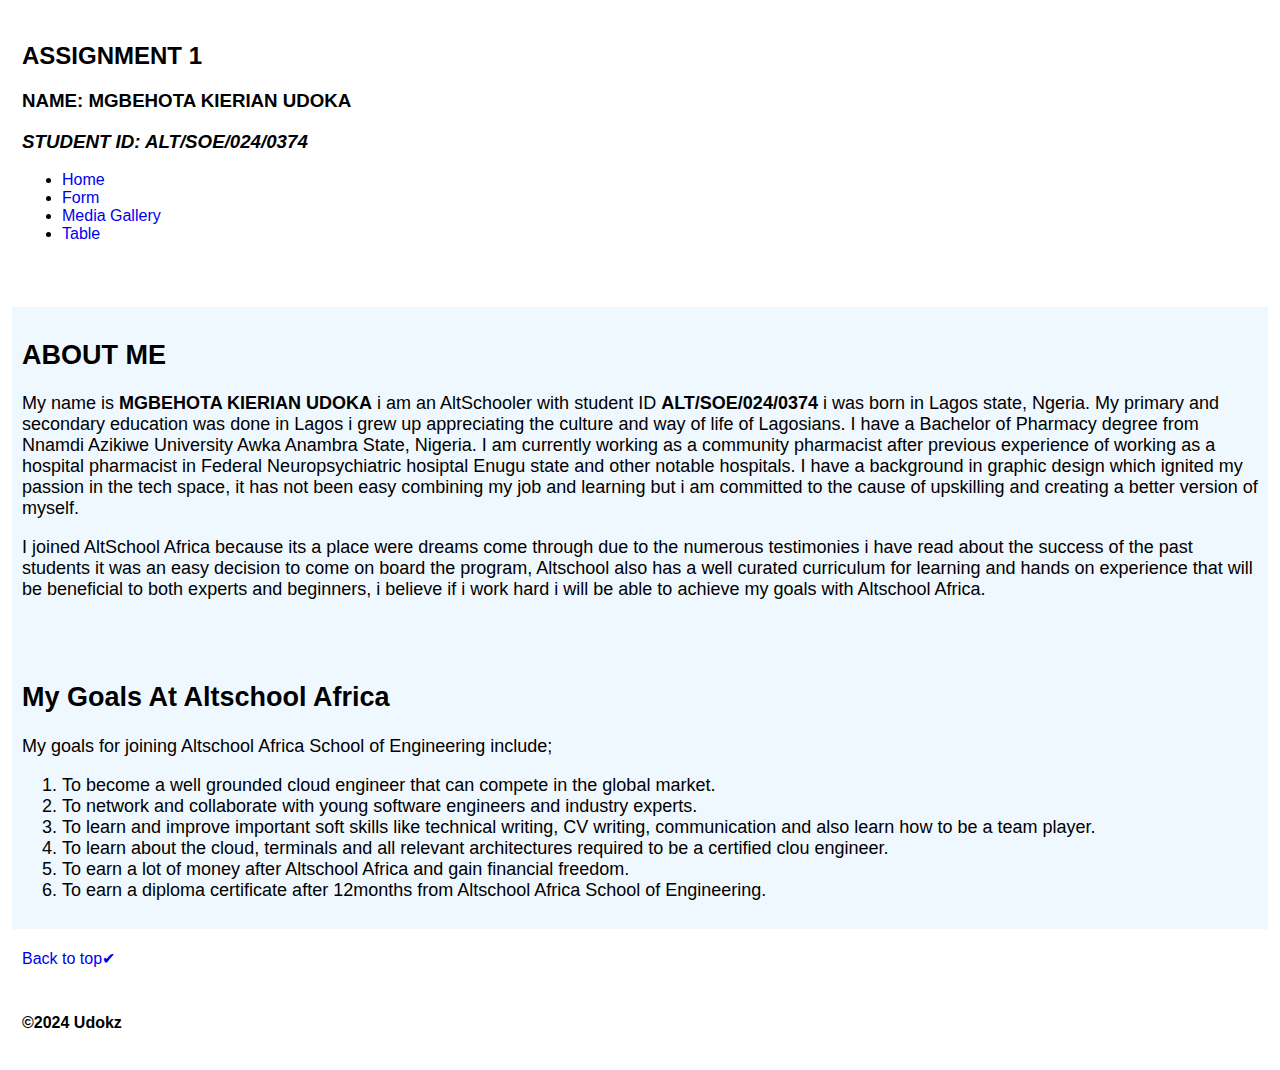
<file: index.html>
<!DOCTYPE html>
<html lang="en">
  <head>
    <meta charset="UTF-8" />
    <meta name="viewport" content="width=device-width, initial-scale=1.0" />
    <title>BIOGRAPHY</title>
    <link rel="stylesheet" href="./Styles/index.css">
  </head>
  <body>
  <header class="header" id="top">
    <h2>ASSIGNMENT 1</h2>
    <h3>NAME: MGBEHOTA KIERIAN UDOKA</h3>
    <h3><i>STUDENT ID: ALT/SOE/024/0374</i></h3>
    <nav>
      <ul>
      <li><a href="/index.html" target="blank">Home</a></li> 
      <li><a href="/form.html" target="_blank">Form</a></li>
      <li><a href="/media.html" target="_blank">Media Gallery</a></li>
      <li><a href="/table.html" target="_blank">Table</a> </li>
    </ul>
    </nav>
  </header>
  <br>
   <div class="biography">
    <h2>ABOUT ME</h2>
    <p>
      My name is <b>MGBEHOTA KIERIAN UDOKA</b> i am an AltSchooler with student
      ID <b> ALT/SOE/024/0374</b> i was born in Lagos state, Ngeria. My primary and secondary education was done in Lagos i grew up
      appreciating the culture and way of life of Lagosians. I have a Bachelor of Pharmacy degree from
      Nnamdi Azikiwe University Awka Anambra State, Nigeria. I am currently
      working as a community pharmacist after previous experience of working as a hospital pharmacist in Federal Neuropsychiatric hosiptal Enugu state
      and other notable hospitals. I have a background in graphic
      design which ignited my passion in the tech space, it has not been easy
      combining my job and learning but i am committed to the cause of
      upskilling and creating a better version of myself.
    </p>
    <p>
      I joined AltSchool Africa because its a place were dreams come through due
      to the numerous testimonies i have read about the success of the past
      students it was an easy decision to come on board the program, Altschool
      also has a well curated curriculum for learning and hands on experience
      that will be beneficial to both experts and beginners, i believe if i work
      hard i will be able to achieve my goals with Altschool Africa.
    </p>
    <br>
    <br>
      <h2>My Goals At Altschool Africa</h2>
    <p>My goals for joining Altschool Africa School of Engineering include;</p>
    <ol>
      <li>To become a well grounded cloud engineer that can compete in the global market.</li>
      <li>To network and collaborate with young software engineers and industry experts. </li>
      <li>To learn and improve important soft skills like technical writing, CV writing, communication and also learn how to be a team player. </li>
      <li>To learn about the cloud, terminals and all relevant architectures required to be a certified clou engineer.</li>
      <li>To earn a lot of money after Altschool Africa and gain financial freedom.</li>
      <li>To earn a diploma certificate after 12months from Altschool Africa School of Engineering.</li>
    </ol>
     
   </div>
    <p id="backup"><a href="#top">Back to top✔</a></p> 
    <footer><p style="padding: 20px; font-weight: bold;">&copy;2024 Udokz</p></footer>
  </body>
</html>
</file>
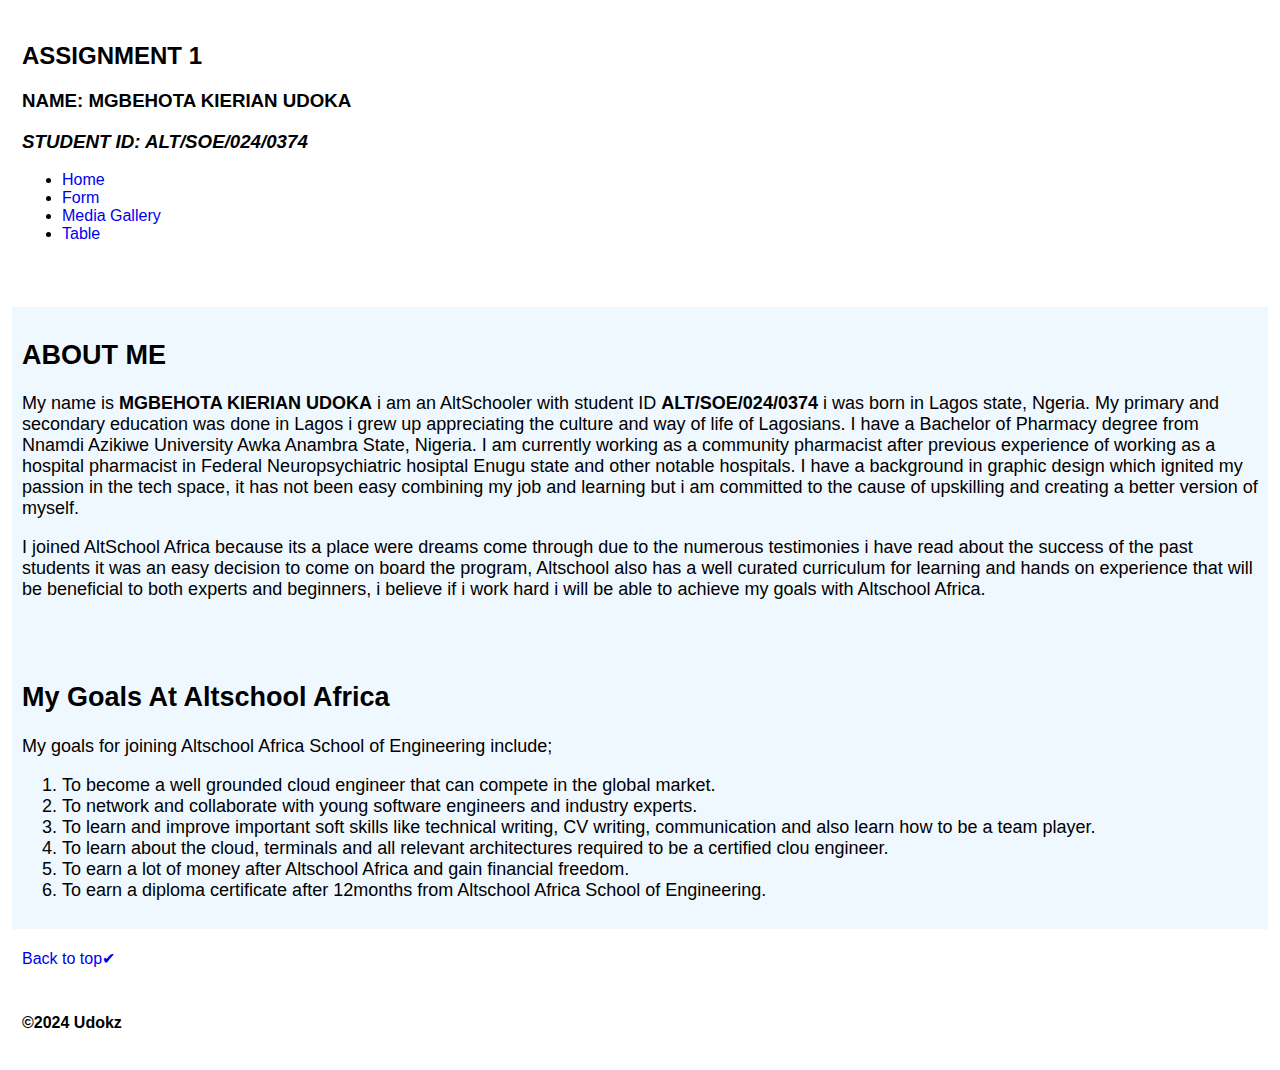
<file: html/School Engineering Assignment/index.html>
<!DOCTYPE html>
<html lang="en">
  <head>
    <meta charset="UTF-8" />
    <meta name="viewport" content="width=device-width, initial-scale=1.0" />
    <title>About Me</title>
    <link rel="stylesheet" href="./Styles/index.css">
  </head>
  <body>
  <header class="header" id="top">
    <h2>ASSIGNMENT 1</h2>
    <h3>NAME: MGBEHOTA KIERIAN UDOKA</h3>
    <h3><i>STUDENT ID: ALT/SOE/024/0374</i></h3>
    <nav>
      <ul>
      <li><a href="./index.html" target="blank">Home</a></li> 
      <li><a href="./form.html" target="_blank">Form</a></li>
      <li><a href="./media.html" target="_blank">Media Gallery</a></li>
      <li><a href="table.html" target="_blank">Table</a> </li>
    </ul>
    </nav>
  </header>
  <br>
   <div class="biography">
    <h2>ABOUT ME</h2>
    <p>
      My name is <b>MGBEHOTA KIERIAN UDOKA</b> i am an AltSchooler with student
      ID <b> ALT/SOE/024/0374</b> i was born in Lagos state, Ngeria. My primary and secondary education was done in Lagos i grew up
      appreciating the culture and way of life of Lagosians. I have a Bachelor of Pharmacy degree from
      Nnamdi Azikiwe University Awka Anambra State, Nigeria. I am currently
      working as a community pharmacist after previous experience of working as a hospital pharmacist in Federal Neuropsychiatric hosiptal Enugu state
      and other notable hospitals. I have a background in graphic
      design which ignited my passion in the tech space, it has not been easy
      combining my job and learning but i am committed to the cause of
      upskilling and creating a better version of myself.
    </p>
    <p>
      I joined AltSchool Africa because its a place were dreams come through due
      to the numerous testimonies i have read about the success of the past
      students it was an easy decision to come on board the program, Altschool
      also has a well curated curriculum for learning and hands on experience
      that will be beneficial to both experts and beginners, i believe if i work
      hard i will be able to achieve my goals with Altschool Africa.
    </p>
    <br>
    <br>
      <h2>My Goals At Altschool Africa</h2>
    <p>My goals for joining Altschool Africa School of Engineering include;</p>
    <ol>
      <li>To become a well grounded cloud engineer that can compete in the global market.</li>
      <li>To network and collaborate with young software engineers and industry experts. </li>
      <li>To learn and improve important soft skills like technical writing, CV writing, communication and also learn how to be a team player. </li>
      <li>To learn about the cloud, terminals and all relevant architectures required to be a certified clou engineer.</li>
      <li>To earn a lot of money after Altschool Africa and gain financial freedom.</li>
      <li>To earn a diploma certificate after 12months from Altschool Africa School of Engineering.</li>
    </ol>
     
   </div>
    <p id="backup"><a href="#top">Back to top✔</a></p> 
    <footer><p style="padding: 20px; font-weight: bold;">&copy;2024 Udokz</p></footer>
  </body>
</html>
</file>
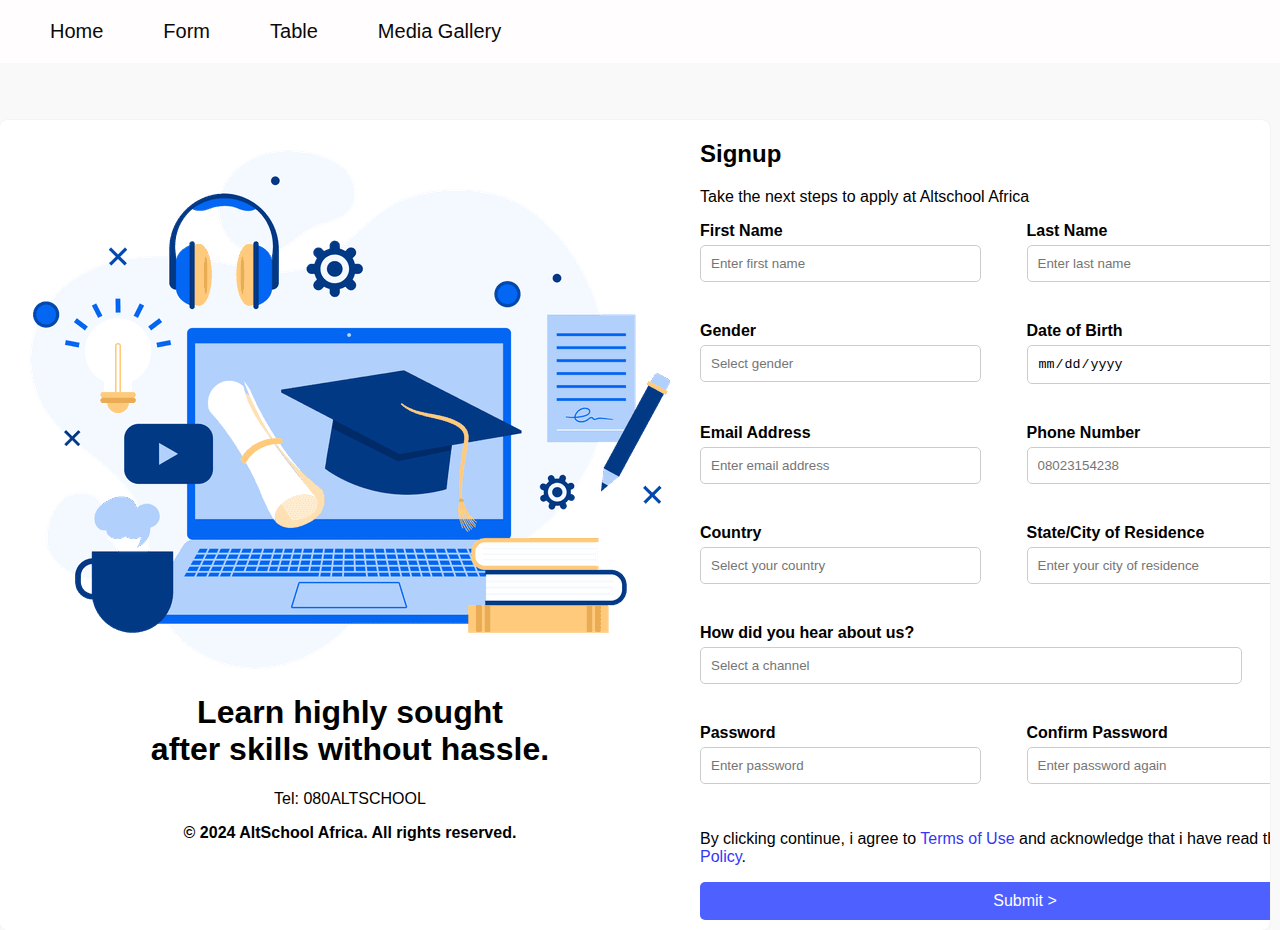
<file: form.html>
<!DOCTYPE html>
<html lang="en">
  <head>
    <meta charset="UTF-8" />
    <meta name="viewport" content="width=device-width, initial-scale=1.0" />
    <title>Application form</title>
    <link rel="stylesheet" href="./Styles/form.css">
  </head>
  <body>
  <header>
    <nav class="navigation">
      <ul class="links">
      <li><a href="/index.html" target="_blank" id="about" >Home</a></li>
      <li><a href="/form.html" target="_blank">Form</a></li>
      <li><a href="/table.html" target="_blank">Table</a></li>
      <li><a href="/media.html" target="_blank">Media Gallery</a></li>
    </ul>
     </nav>
  </header>
    <div class="container">
    <div class="left-side">
      
      <img src="/Asset/Images/alt school.png" alt="Alt School Africa Logo" />
    <h1>Learn highly sought <br>after skills without hassle.</h1>
    <P>Tel: 080ALTSCHOOL</P>
    <P><b>&copy; 2024 AltSchool Africa. All rights reserved.</b></P>
  </div>

<div class="right side">
<h2>Signup</h2>
<p>Take the next steps to apply at Altschool Africa</p>
    
    <form>
      <div class="form-row">
        <div class="form-group">
     <label for="fname">First Name</label>
      <input type="text" id="fname" name="fname" placeholder="Enter first name" required/>
      </div>
      <div class="form-group">
      <label for="lname">Last Name</label>
      <input type="text" id="lname" name="lname" placeholder="Enter last name" />
      </div>
      </div>
      <div class="form-row">
        <div class="form-group">
       <label for="Gender">Gender</label> 
      <input list="gender" name="gender" placeholder="Select gender">
    <datalist id="gender">
      <option value="Male">
      <option value="Female">
    </datalist>
  </div>
      <div class="form-group">
      <label for="dob">Date of Birth</label>
      <input type="date" id="dob" name="dob"/>
    </div>
    </div>
      <div class="form-row">
        <div class="form-group">
      <label for="email">Email Address</label>
      <input type="email" id="email" name="email" placeholder="Enter email address" /></div>
      <div class="form-group">
      <label for="telephone">Phone Number</label>
      <input type="tel" id="telephone" name="telephone" placeholder="08023154238" />
    </div>
      </div>
      <div class="form-row">
        <div class="form-group">
      <label for="country">Country</label>
      <input list="country" name="country" placeholder="Select your country" />
      <datalist id="country">
        <option value="Angola">
          <option value="Canada">
            <option value="Kenya">
              <option value="Nigeria">
                <option value="United Kingdom">
  </datalist>
</div>
      <div class="form-group">
      <label for="residence">State/City of Residence</label>
      <input type="text" id="residence" name="residence" placeholder="Enter your city of residence" />
    </div>
    </div>
      <div class="form-row">
        <div class="form-group">
      <label for="channel">How did you hear about us?</label>
      <input list="channel" name="channel" placeholder="Select a channel" />
      <datalist id="channel">
        <option value="Linkedin">
          <option value="Twitter">
            <option value="Facbook">
              <option value="Whatsapp">
      </datalist>
    </div>
    </div>
      <div class="form-row">
      <div class="form-group">
      <label for="password">Password</label>
      <input type="password" id="password" name="password" placeholder="Enter password" /></div>
      <div class="form-group">
      <label for="cpassword">Confirm Password</label>
      <input type="password" id="cpassword" name="cpassword" placeholder="Enter password again" />
    </div>
    </div>
    <footer><p style="font-size: medium;">By clicking continue, i agree to <a href="/form.html">Terms of Use</a> and acknowledge that
      i have read the <a href="/form.html">Privacy Policy</a>.
    </p></footer>
    <button type="submit">Submit ></button>
  </form>
  </div>
  </div>
  </body>
</html>
</file>
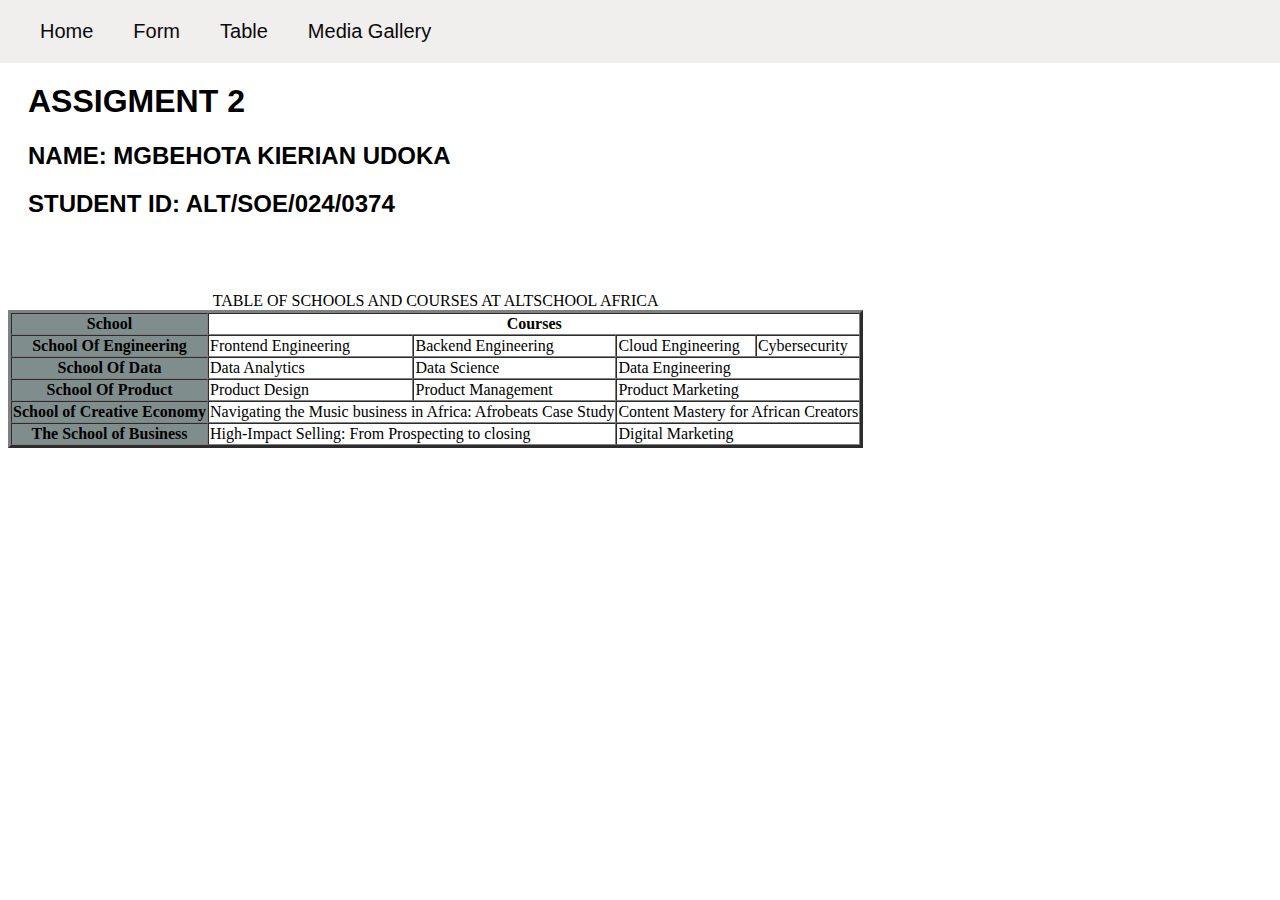
<file: table.html>
<!DOCTYPE html>
<html lang="en">
<head>
    <meta charset="UTF-8">
    <meta name="viewport" content="width=device-width, initial-scale=1.0">
    <title>HTML ASSIGMENT 2 TABLE</title>
    <link rel="stylesheet" href="./Styles/table.css">
</head>
<body>
<header>
    <nav class="navigation">
      <ul class="links">
      <li><a href="./index.html" target="_blank" id="about" >Home</a></li>
      <li><a href="./form.html" target="_blank">Form</a></li>
      <li><a href="./table.html" target="_blank">Table</a></li>
      <li><a href="./media.html" target="_blank">Media Gallery</a></li>
    </ul>
     </nav>
     <br>
     <br>
     <br>
     <div class="name">
        <h1>ASSIGMENT 2</h1>
    <h2>NAME: MGBEHOTA KIERIAN UDOKA<h2>
        <h2>STUDENT ID: ALT/SOE/024/0374</h2>
    </div>
</header>
    <br>
    <br>
    <br>
        <table border="3" cellspacing="0px" class="table">
        <caption>TABLE OF SCHOOLS AND COURSES AT ALTSCHOOL AFRICA</caption>
        <thead>
            <tr>
                <th style="background-color: rgb(128, 141, 141);">School</th>
                <th colspan="4">Courses</th>
            </tr>
        </thead>
        <tbody>
            <tr>
                <th style="background-color: rgb(128, 141, 141);">School Of Engineering</th>
                <td>Frontend Engineering</td>
                <td>Backend Engineering</td>
                <td>Cloud Engineering</td>
                <td>Cybersecurity</td>

            </tr>
            <tr>
                <th style="background-color:rgb(128, 141, 141) ;">School Of Data</th>
                <td>Data Analytics</td>
                <td>Data Science</td>
                <td colspan="2">Data Engineering</td>
            </tr>
            <tr>
                <th style="background-color:rgb(128, 141, 141) ;">School Of Product</th>
                <td>Product Design</td>
                <td>Product Management</td>
                <td colspan="2">Product Marketing</td>
            </tr>
            <tr>
                <th style="background-color:rgb(128, 141, 141) ;">School of Creative Economy</th>
                <td colspan="2">Navigating the Music business in Africa: Afrobeats Case Study</td>
                <td colspan="2">Content Mastery for African Creators</td>
            </tr>
            <tr>
                <th style="background-color:rgb(128, 141, 141) ;">The School of Business</th>
                <td colspan="2">High-Impact Selling: From Prospecting to closing</td>
                <td colspan="2">Digital Marketing</td>
            </tr>

        </tbody>
    </table>
    <br>
    <br>
    <br>
</body>
</html>
</file>
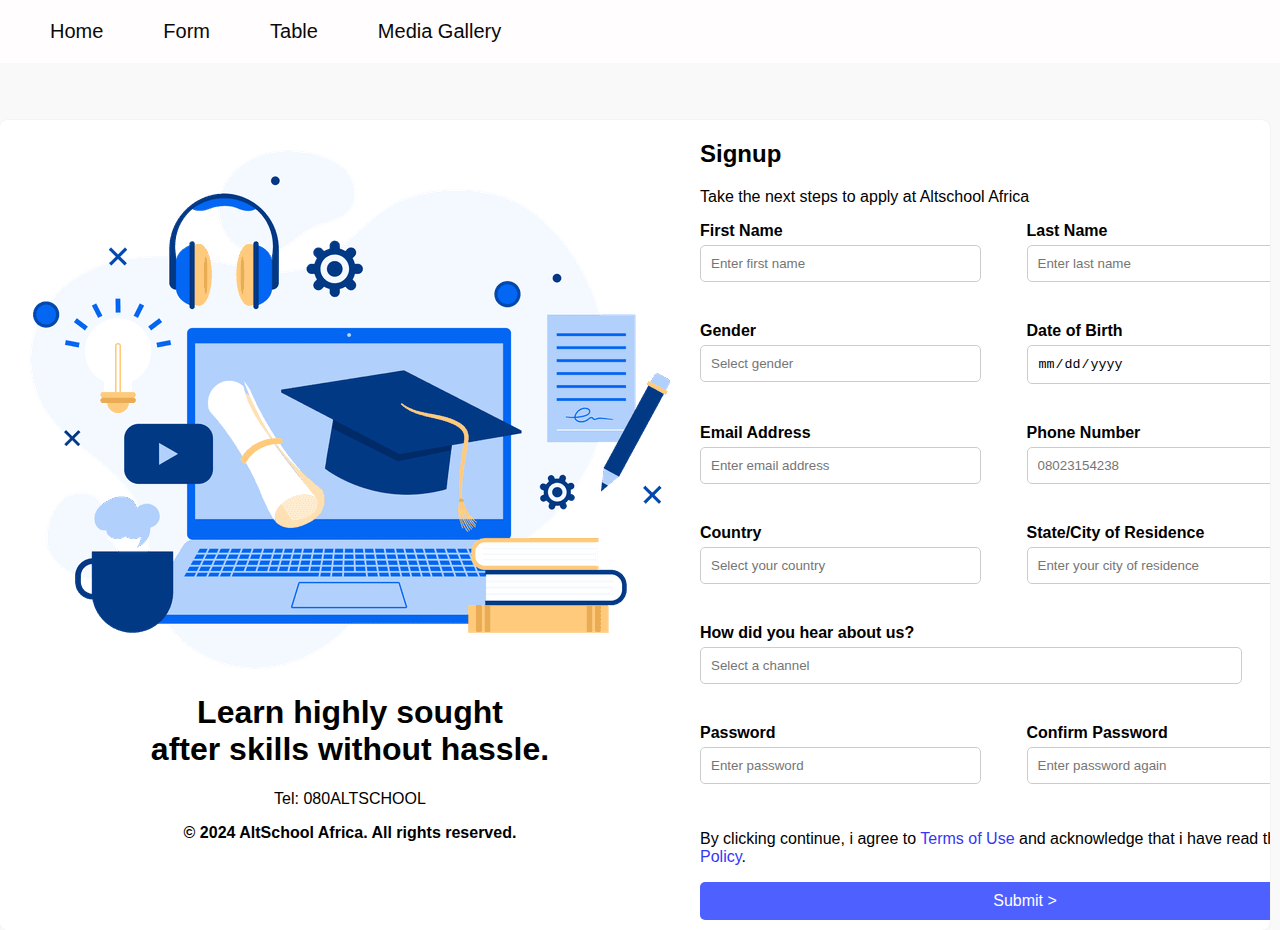
<file: School Engineering Assignment/form.html>
<!DOCTYPE html>
<html lang="en">
  <head>
    <meta charset="UTF-8" />
    <meta name="viewport" content="width=device-width, initial-scale=1.0" />
    <title>Application form</title>
    <link rel="stylesheet" href="./Styles/form.css">
  </head>
  <body>
  <header>
    <nav class="navigation">
      <ul class="links">
      <li><a href="/index.html" target="_blank" id="about" >Home</a></li>
      <li><a href="./form.html" target="_blank">Form</a></li>
      <li><a href="./table.html" target="_blank">Table</a></li>
      <li><a href="./media.html" target="_blank">Media Gallery</a></li>
    </ul>
     </nav>
  </header>
    <div class="container">
    <div class="left-side">
      
      <img src="./Asset/Images/alt school.png" />
    <h1>Learn highly sought <br>after skills without hassle.</h1>
    <P>Tel: 080ALTSCHOOL</P>
    <P><b>&copy; 2024 AltSchool Africa. All rights reserved.</b></P>
  </div>

<div class="right side">
<h2>Signup</h2>
<p>Take the next steps to apply at Altschool Africa</p>
    
    <form>
      <div class="form-row">
        <div class="form-group">
     <label for="fname">First Name</label>
      <input type="text" id="fname" name="fname" placeholder="Enter first name" required/>
      </div>
      <div class="form-group">
      <label for="lname">Last Name</label>
      <input type="text" id="lname" name="lname" placeholder="Enter last name" />
      </div>
      </div>
      <div class="form-row">
        <div class="form-group">
       <label for="Gender">Gender</label> 
      <input list="gender" name="gender" placeholder="Select gender">
    <datalist id="gender">
      <option value="Male">
      <option value="Female">
    </datalist>
  </div>
      <div class="form-group">
      <label for="dob">Date of Birth</label>
      <input type="date" id="dob" name="dob"/>
    </div>
    </div>
      <div class="form-row">
        <div class="form-group">
      <label for="email">Email Address</label>
      <input type="email" id="email" name="email" placeholder="Enter email address" /></div>
      <div class="form-group">
      <label for="telephone">Phone Number</label>
      <input type="tel" id="telephone" name="telephone" placeholder="08023154238" />
    </div>
      </div>
      <div class="form-row">
        <div class="form-group">
      <label for="country">Country</label>
      <input list="country" name="country" placeholder="Select your country" />
      <datalist id="country">
        <option value="Angola">
          <option value="Canada">
            <option value="Kenya">
              <option value="Nigeria">
                <option value="United Kingdom">
  </datalist>
</div>
      <div class="form-group">
      <label for="residence">State/City of Residence</label>
      <input type="text" id="residence" name="residence" placeholder="Enter your city of residence" />
    </div>
    </div>
      <div class="form-row">
        <div class="form-group">
      <label for="channel">How did you hear about us?</label>
      <input list="channel" name="channel" placeholder="Select a channel" />
      <datalist id="channel">
        <option value="Linkedin">
          <option value="Twitter">
            <option value="Facbook">
              <option value="Whatsapp">
      </datalist>
    </div>
    </div>
      <div class="form-row">
      <div class="form-group">
      <label for="password">Password</label>
      <input type="password" id="password" name="password" placeholder="Enter password" /></div>
      <div class="form-group">
      <label for="cpassword">Confirm Password</label>
      <input type="password" id="cpassword" name="cpassword" placeholder="Enter password again" />
    </div>
    </div>
    <footer><p style="font-size: medium;">By clicking continue, i agree to <a href="/School Engineering Assignment/form.html">Terms of Use</a> and acknowledge that
      i have read the <a href="/School Engineering Assignment/form.html">Privacy Policy</a>.
    </p></footer>
    <button type="submit">Submit ></button>
  </form>
  </div>
  </div>
  </body>
</html>
</file>
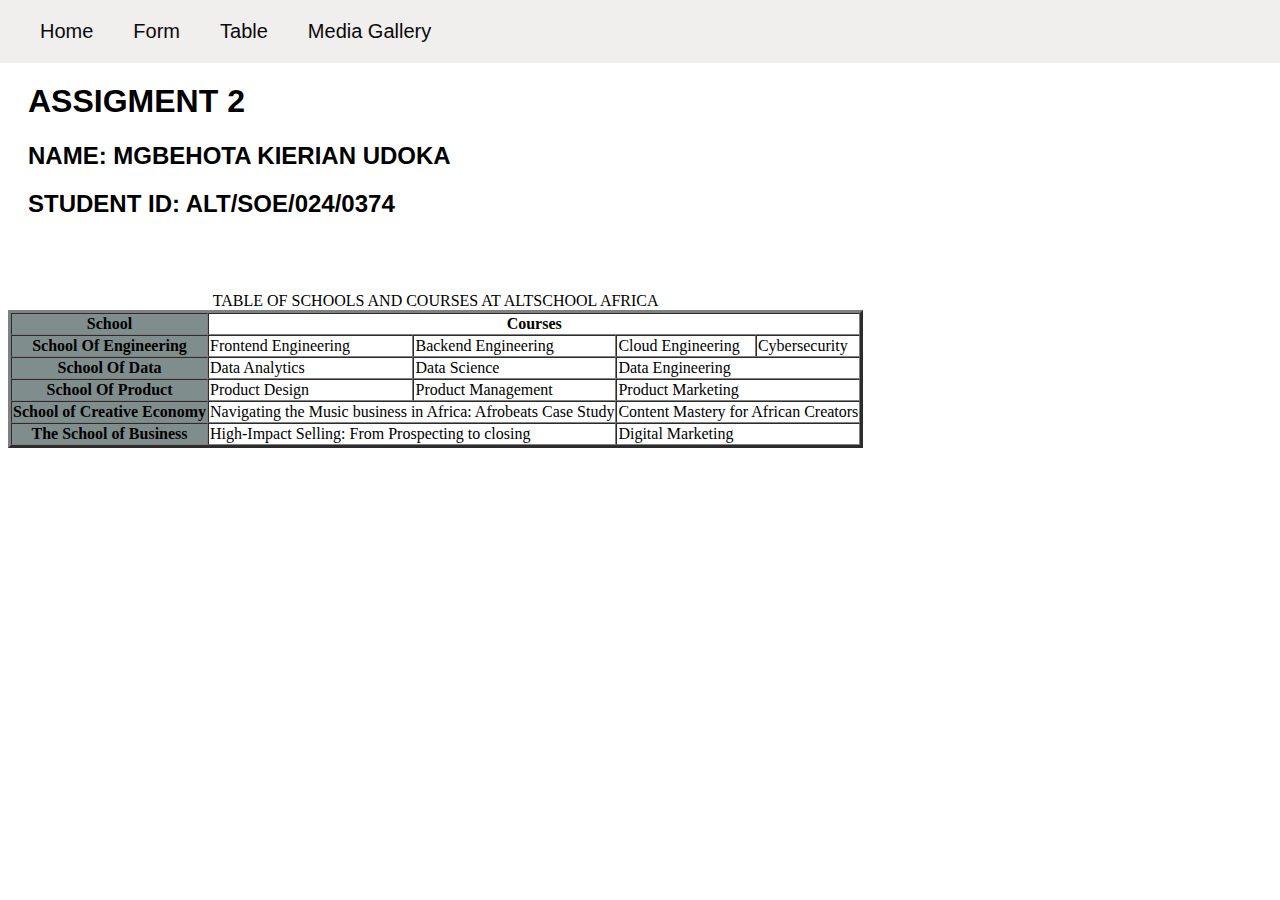
<file: School Engineering Assignment/table.html>
<!DOCTYPE html>
<html lang="en">
<head>
    <meta charset="UTF-8">
    <meta name="viewport" content="width=device-width, initial-scale=1.0">
    <title>HTML ASSIGMENT 2 TABLE</title>
    <link rel="stylesheet" href="./Styles/table.css">
</head>
<body>
<header>
    <nav class="navigation">
      <ul class="links">
      <li><a href="/index.html" target="_blank" id="about" >Home</a></li>
      <li><a href="./form.html" target="_blank">Form</a></li>
      <li><a href="./table.html" target="_blank">Table</a></li>
      <li><a href="./media.html" target="_blank">Media Gallery</a></li>
    </ul>
     </nav>
     <br>
     <br>
     <br>
     <div class="name">
        <h1>ASSIGMENT 2</h1>
    <h2>NAME: MGBEHOTA KIERIAN UDOKA<h2>
        <h2>STUDENT ID: ALT/SOE/024/0374</h2>
    </div>
</header>
    <br>
    <br>
    <br>
        <table border="3" cellspacing="0px" class="table">
        <caption>TABLE OF SCHOOLS AND COURSES AT ALTSCHOOL AFRICA</caption>
        <thead>
            <tr>
                <th style="background-color: rgb(128, 141, 141);">School</th>
                <th colspan="4">Courses</th>
            </tr>
        </thead>
        <tbody>
            <tr>
                <th style="background-color: rgb(128, 141, 141);">School Of Engineering</th>
                <td>Frontend Engineering</td>
                <td>Backend Engineering</td>
                <td>Cloud Engineering</td>
                <td>Cybersecurity</td>

            </tr>
            <tr>
                <th style="background-color:rgb(128, 141, 141) ;">School Of Data</th>
                <td>Data Analytics</td>
                <td>Data Science</td>
                <td colspan="2">Data Engineering</td>
            </tr>
            <tr>
                <th style="background-color:rgb(128, 141, 141) ;">School Of Product</th>
                <td>Product Design</td>
                <td>Product Management</td>
                <td colspan="2">Product Marketing</td>
            </tr>
            <tr>
                <th style="background-color:rgb(128, 141, 141) ;">School of Creative Economy</th>
                <td colspan="2">Navigating the Music business in Africa: Afrobeats Case Study</td>
                <td colspan="2">Content Mastery for African Creators</td>
            </tr>
            <tr>
                <th style="background-color:rgb(128, 141, 141) ;">The School of Business</th>
                <td colspan="2">High-Impact Selling: From Prospecting to closing</td>
                <td colspan="2">Digital Marketing</td>
            </tr>

        </tbody>
    </table>
    <br>
    <br>
    <br>
</body>
</html>
</file>
<file: Styles/index.css>
body{
    font-family: helvetica;
    padding: 2px;
    margin: 0;
}
.header{
    margin: 10px;
    padding: 10px;
    font-family: helvetica;

}
.header a{
    text-decoration: none;
}
.header a:hover{
    text-decoration: underline;
    font-weight: bold;
}
.biography{
    background-color: aliceblue;
    margin: 10px;
    padding: 10px;
    font-size: large;
    box-shadow: 1px;   

}
#backup{
    font-family: helvetica;
    margin: 10px;
    padding: 10px;

}
#backup a{
    text-decoration: none;
}
#backup a:hover{
    font-weight: bold;
    text-decoration: underline;
}
</file>
<file: html/School Engineering Assignment/Styles/index.css>
body{
    font-family: helvetica;
    padding: 2px;
    margin: 0;
}
.header{
    margin: 10px;
    padding: 10px;
    font-family: helvetica;

}
.header a{
    text-decoration: none;
}
.header a:hover{
    text-decoration: underline;
    font-weight: bold;
}
.biography{
    background-color: aliceblue;
    margin: 10px;
    padding: 10px;
    font-size: large;
    box-shadow: 1px;   

}
#backup{
    font-family: helvetica;
    margin: 10px;
    padding: 10px;

}
#backup a{
    text-decoration: none;
}
#backup a:hover{
    font-weight: bold;
    text-decoration: underline;
}
</file>
<file: Styles/form.css>
.container {
    margin-top: 150px;
    margin-right: 10px;
    display: flex;
    max-width: 1500px;
    width: 100%;
    background-color: white;
    overflow: hidden;
    border-radius: 8px;
    box-shadow: 0 0 1.5px rgba(0, 0, 0, 0.1);

}


body {
    font-family: Helvetica;
    display: flex;
    margin: 0;
    padding: 0;
    justify-content: center;
    align-items: center;
    height: 100vh;
    background-color: #f9f9f9;
}



.left-side{
    flex: 1;
    text-align: center;
    padding: 30px;
    background-color:rgb(255, 255, 255);
}


.right-side{
    flex: 1.5;
    padding: 20px
}



.right-side h2{
    margin-top: 40px;
}


.form-row{
    display:flex;
    justify-content: space-between;
    margin-bottom: 10px;
}


.form-group{
    flex:1;
    margin-bottom: 30px;
    padding-right: 3px;

}


.form-group:last-child{
    padding-right: 0px 
}


label{
    display: block;
    margin-bottom: 5px;
    font-weight: bold;
}


input, select {
    width: 80%;
    padding: 10px;
    border: 1px solid #ccc;
    border-radius: 5px;
}


button{
    width:650px;
    padding:10px;
    background-color:rgb(78, 96, 255);
    color:white;
    border:none;
    border-radius: 5px;
    cursor: pointer;
    font-size:16px;
    margin-bottom: 10px;
}



button:hover {
    background-color:blue;
}



p a{
    text-decoration:none;
    color:rgb(54, 54, 246);
}



p a:hover{
    text-decoration:underline;
}


.links{
    list-style: none;
    top: 0;
    left: 0;
    display: flex;
    width: 100%;
    z-index: 1000;
    justify-content: safe;
    align-items: right;
    position: absolute;
    background-color:rgb(255, 253, 253);
    padding: 20px;
    margin: 0px;

}


.links a{
    color: #0a0909;
    text-decoration: none;
    font-size:20px;
    padding:25px 30px;
    font-family: helvetica;
}



.links a:hover{
    text-decoration: underline;
    font-weight: bold;
    
}
</file>
<file: Styles/table.css>
.links{
    list-style: none;
    top: 0;
    left: 0;
    display: flex;
    width: 100%;
    z-index: 1000;
    justify-content: safe;
    align-items: right;
    position: absolute;
    background-color:rgb(241, 238, 238);
    padding: 20px;
    margin: 0px;

}


.links a{
    color: #0a0909;
    text-decoration: none;
    font-size:20px;
    padding:10px 20px;
    font-family: helvetica;
}



.links a:hover{
    text-decoration: underline;
    font-weight: bold;
    
}
.name{
    font-family: helvetica;
    padding-left: 20px;
}
</file>
<file: School Engineering Assignment/Styles/form.css>
.container {
    margin-top: 150px;
    margin-right: 10px;
    display: flex;
    max-width: 1500px;
    width: 100%;
    background-color: white;
    overflow: hidden;
    border-radius: 8px;
    box-shadow: 0 0 1.5px rgba(0, 0, 0, 0.1);

}


body {
    font-family: Helvetica;
    display: flex;
    margin: 0;
    padding: 0;
    justify-content: center;
    align-items: center;
    height: 100vh;
    background-color: #f9f9f9;
}



.left-side{
    flex: 1;
    text-align: center;
    padding: 30px;
    background-color:rgb(255, 255, 255);
}


.right-side{
    flex: 1.5;
    padding: 20px
}



.right-side h2{
    margin-top: 40px;
}


.form-row{
    display:flex;
    justify-content: space-between;
    margin-bottom: 10px;
}


.form-group{
    flex:1;
    margin-bottom: 30px;
    padding-right: 3px;

}


.form-group:last-child{
    padding-right: 0px 
}


label{
    display: block;
    margin-bottom: 5px;
    font-weight: bold;
}


input, select {
    width: 80%;
    padding: 10px;
    border: 1px solid #ccc;
    border-radius: 5px;
}


button{
    width:650px;
    padding:10px;
    background-color:rgb(78, 96, 255);
    color:white;
    border:none;
    border-radius: 5px;
    cursor: pointer;
    font-size:16px;
    margin-bottom: 10px;
}



button:hover {
    background-color:blue;
}



p a{
    text-decoration:none;
    color:rgb(54, 54, 246);
}



p a:hover{
    text-decoration:underline;
}


.links{
    list-style: none;
    top: 0;
    left: 0;
    display: flex;
    width: 100%;
    z-index: 1000;
    justify-content: safe;
    align-items: right;
    position: absolute;
    background-color:rgb(255, 253, 253);
    padding: 20px;
    margin: 0px;

}


.links a{
    color: #0a0909;
    text-decoration: none;
    font-size:20px;
    padding:25px 30px;
    font-family: helvetica;
}



.links a:hover{
    text-decoration: underline;
    font-weight: bold;
    
}
</file>
<file: School Engineering Assignment/Styles/table.css>
.links{
    list-style: none;
    top: 0;
    left: 0;
    display: flex;
    width: 100%;
    z-index: 1000;
    justify-content: safe;
    align-items: right;
    position: absolute;
    background-color:rgb(241, 238, 238);
    padding: 20px;
    margin: 0px;

}


.links a{
    color: #0a0909;
    text-decoration: none;
    font-size:20px;
    padding:10px 20px;
    font-family: helvetica;
}



.links a:hover{
    text-decoration: underline;
    font-weight: bold;
    
}
.name{
    font-family: helvetica;
    padding-left: 20px;
}
</file>
